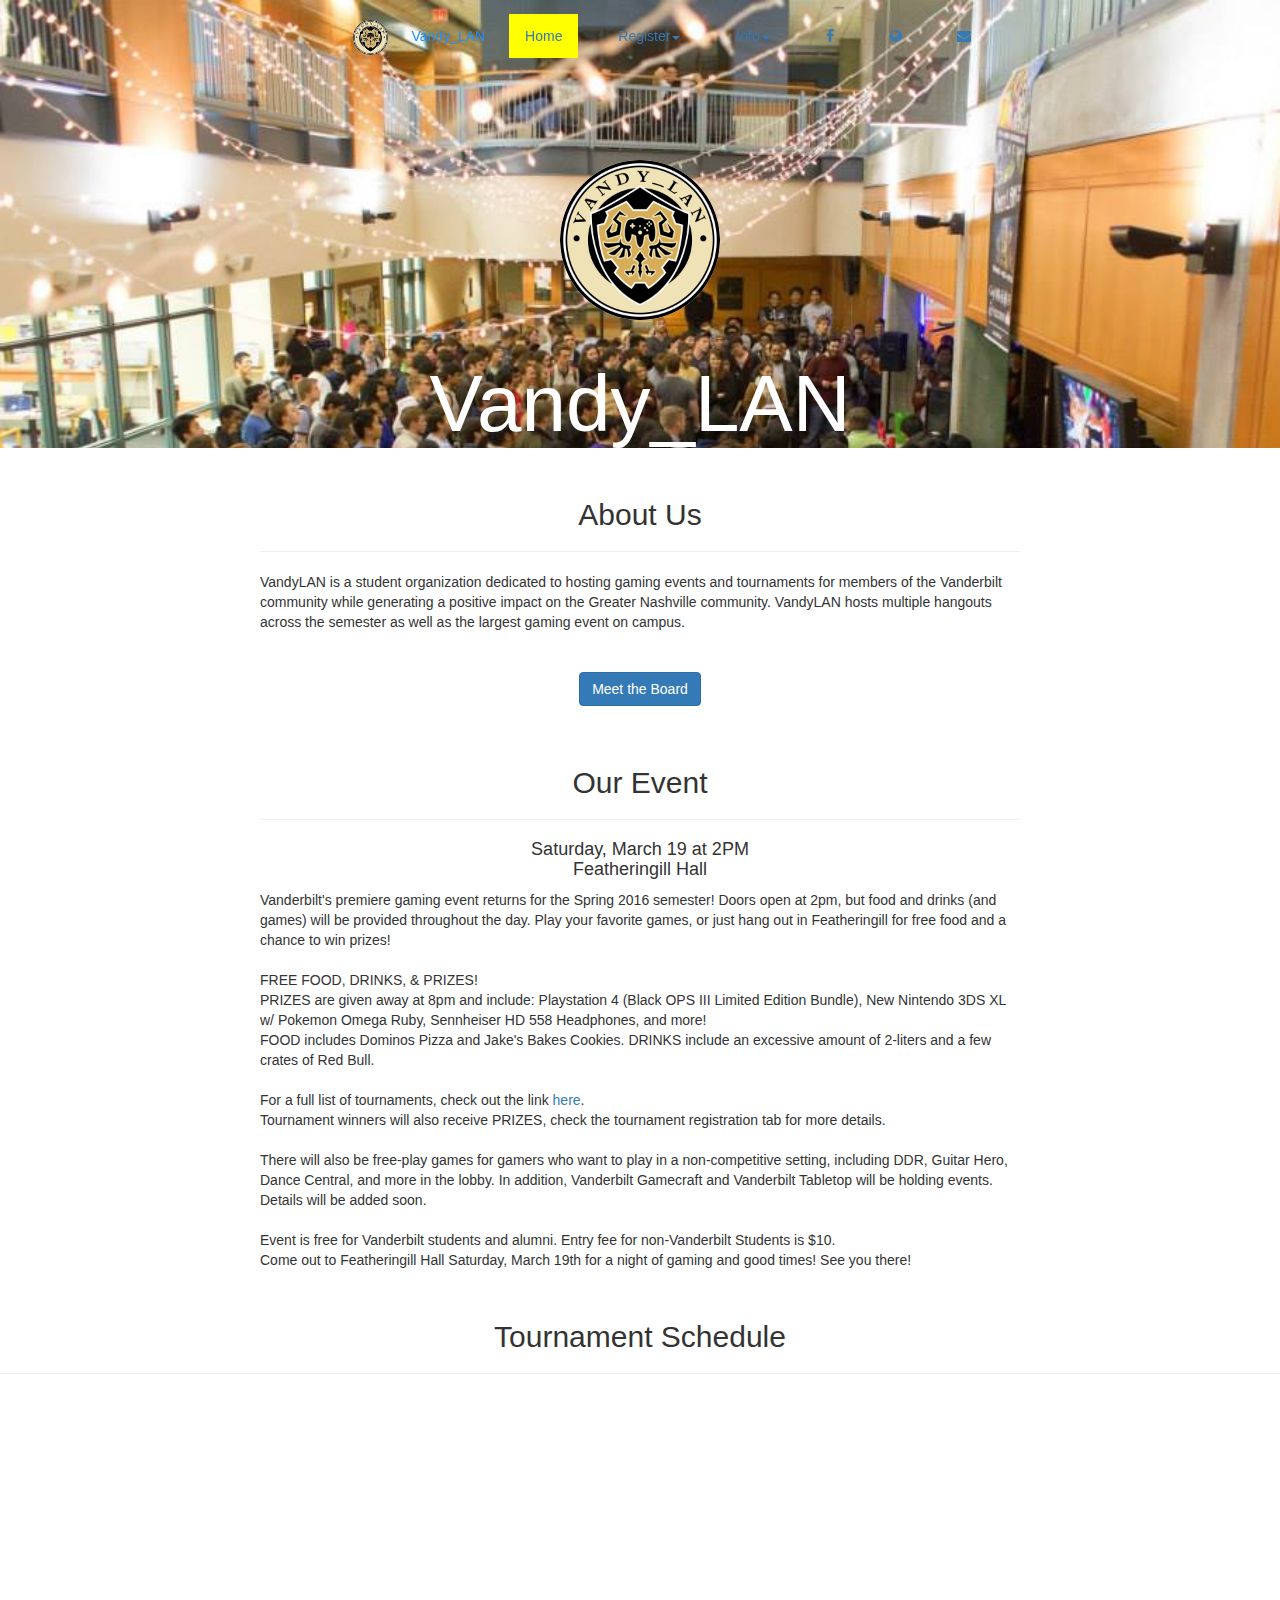
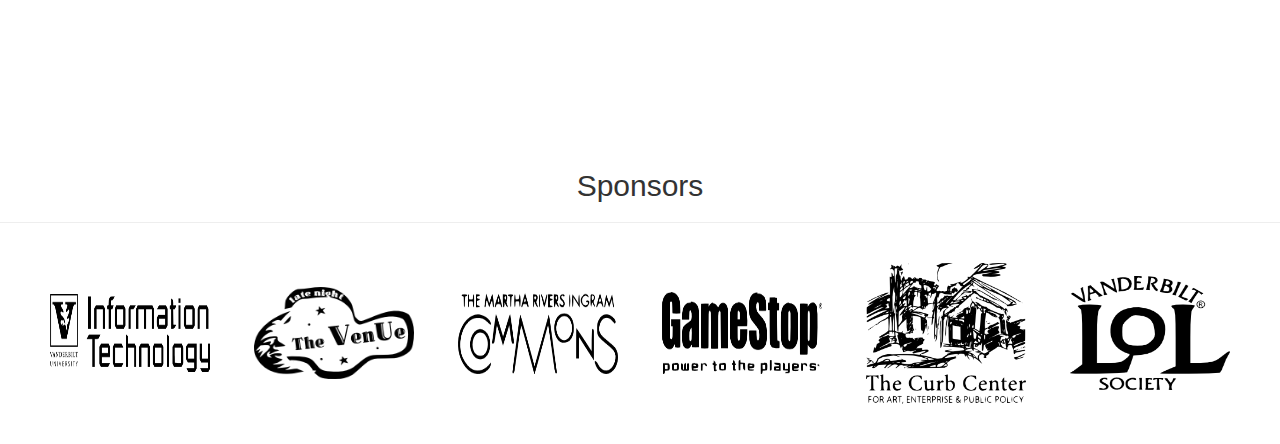
<file: index.htm>
<!--<?php
    session_start();
?>-->

<!DOCTYPE html>
<html lang="en">
<head>

    <title>Vandy_LAN Presents</title>

    <meta charset="utf-8" />
    <meta name="viewport" content="width=device-width, initial-scale=1" />
    <link href="/normalize.css" rel="stylesheet" />
    <script src="jquery-1.11.3.js"></script>

    <!-- Bootstrap -->
    <link href="http://maxcdn.bootstrapcdn.com/bootstrap/3.3.5/css/bootstrap.min.css" rel="stylesheet"/>
    <script src="http://maxcdn.bootstrapcdn.com/bootstrap/3.3.5/js/bootstrap.min.js"></script>
    <link rel="stylesheet" href="https://maxcdn.bootstrapcdn.com/font-awesome/4.5.0/css/font-awesome.min.css">

    <!-- Smooth Scroll -->
    <script src="smooth-scroll.js"></script>

    <!-- Custom CSS -->
        <link href="navbar.css" rel="stylesheet" />
        <link href="index.css" rel="stylesheet" />

    <!-- Custom JS -->
    <!--<script src="check_login.js"></script>-->

    
</head>



<body>
    <header>
        <nav class="navbar-fixed-top">
            <ul>
                <li style="color: #1E90FF"><img src="Logo.jpg" style="border-radius: 50%; height: 75px; width: 75px">&nbsp;Vandy_LAN</li>
            <li><a class="active" href="index.htm">Home</a></li>
            <li class="dropdown">
                <a class="dropdown-toggle" data-toggle="dropdown" href="#">Register<b class="caret"></b></a>
                <ul class="dropdown-menu">
                    <li><a href="Register.htm">Pick a Tournament</a></li>
                    <li><a href="https://docs.google.com/forms/d/1G6QaijU56woFdjEDRJbs1lCf6QuzrqRJQAQTZSYjn1I/viewform" target="_blank">Volunteer</a></li>
                    <li><a href="https://docs.google.com/forms/d/1e4DIYPghofnaa1pNcdJa45hW0RWJDUEUcKtednPor9o/viewform" target="_blank">Lend Consoles</a></li>
                </ul>
            </li>
            <li class="dropdown">
                <a class="dropdown-toggle" data-toggle="dropdown" href="#">Info<b class="caret"></b></a>
                <ul class="dropdown-menu">
                    <li><a href="logistics.htm">Logistics</a></li>
                    <li><a href="FAQ.htm">FAQ's</a></li>
                    <li><a href="about.htm">About Us</a></li>
                </ul>            
            </li>
                <li><a href="https://www.facebook.com/events/219047631783128/" target="_blank"><i class="fa fa-facebook"></i></a></li>
                <li><a href="http://vanderbilt.edu" target="_blank"><i class="fa fa-globe"></i></a></li>
                <li><a href="mailto:vandylanboard@gmail.com? Subject=Question%20for%20Vandy_LAN"><i class="fa fa-envelope"></i></a></li>
            </ul>
        </nav>
        <br /><br /><br /><br /><br />

        <!-- Logo -->
        <img style="
            margin: 40px 0px 0px 0px; 
            border-radius: 100%; 
            width: 200px; 
            height: 200px"
            src="Logo.jpg" />


        <h1>Vandy_LAN</h1>

    </header>

    <!-- About Us -->
    <article>
        <a id="aboutUs"></a>
        <h2 class="text-center">About Us</h2><hr />
        <p>VandyLAN is a student organization dedicated to hosting gaming events and tournaments for members of the Vanderbilt community while generating a positive impact on the Greater Nashville community.  VandyLAN hosts multiple hangouts across the semester as well as the largest gaming event on campus.</p>
        <div class="text-center" style="margin-top: 40px"><button type="button" class="btn btn-primary" style="margin: 0 auto" onclick="parent.location='about.htm'">Meet the Board</button></div>
    </article>

    <!-- Our Event -->
    <article>
        <h2 class="text-center">Our Event</h2><hr />
        <h4 class="text-center">Saturday, March 19 at 2PM <br />Featheringill Hall</h4>
        <p>Vanderbilt's premiere gaming event returns for the Spring 2016 semester! Doors open at 2pm, but food and drinks (and games) will be provided throughout the day. Play your favorite games, or just hang out in Featheringill for free food and a chance to win prizes!<br /><br />FREE FOOD, DRINKS, & PRIZES!<br />PRIZES are given away at 8pm and include: Playstation 4 (Black OPS III Limited Edition Bundle), New Nintendo 3DS XL w/ Pokemon Omega Ruby, Sennheiser HD 558 Headphones, and more!<br />FOOD includes Dominos Pizza and Jake's Bakes Cookies. DRINKS include an excessive amount of 2-liters and a few crates of Red Bull.<br /><br /> For a full list of tournaments, check out the link <a href="Register.htm">here</a>.<br />Tournament winners will also receive PRIZES, check the tournament registration tab for more details.<br /><br />There will also be free-play games for gamers who want to play in a non-competitive setting, including DDR, Guitar Hero, Dance Central, and more in the lobby. In addition, Vanderbilt Gamecraft and Vanderbilt Tabletop will be holding events. Details will be added soon. <br /><br />Event is free for Vanderbilt students and alumni. Entry fee for non-Vanderbilt Students is $10. <br />Come out to Featheringill Hall Saturday, March 19th for a night of gaming and good times! See you there!</p>
    </article>


    <!-- Timeline of Tournaments -->
    <h2 class="text-center">Tournament Schedule</h2><hr />
    <div class="text-center">
        <iframe src='http://cdn.knightlab.com/libs/timeline3/latest/embed/index.html?source=1Skkx6UI2Wi8mMSnpOjaaFsVAOHghyKGq_DmtI7Mgz2g&font=Default&maptype=toner&lang=en&initial_zoom=2&height=350' width='80%' frameborder='0' height='350'></iframe>
    </div>


    <!-- Sponsors -->
    <a id="sponsors"></a>
    <footer class="sponsors" style="text-align: center">
        <h2 class="sponsors-text">Sponsors</h2><hr />

        <a href="http://it.vanderbilt.edu/"
            target="_blank"
            title="Mouseover Description">
            <img style="width: 200px; height: 118px;"
                src="it.png"
                alt="VUIT" /></a>

        <a href="http://studentorgs.vanderbilt.edu/vpb/"
            target="_blank"
            title="Mouseover Description">
            <img style="width: 200px; height: 132px;"
                src="venue.png"
                alt="Venue" /></a>

        <a href="http://commons.vanderbilt.edu/"
            target="_blank"
            title="Mouseover Description">
            <img style="width: 200px; height: 121px;"
                src="commons.png"
                alt="Vanderbilt Commons" /></a>

        <a href="http://www.gamestop.com/"
            target="_blank"
            title="Mouseover Description">
            <img style="width: 200px; height: 122px;"
                src="gamestop.png"
                alt="Gamestop" /></a>

        <a href="http://www.vanderbilt.edu/curbcenter/"
            target="_blank"
            title="Mouseover Description">
            <img style="width: 200px; height: 181px;"
                src="curb.png"
                alt="Curb Center" /></a>

        <a href="http://na.leagueoflegends.com/"
            target="_blank"
            title="Mouseover Description">
            <img style="width: 200px; height: 154px;"
                src="lol.png"
                alt="League of Legends" /></a><br />

        <!-- Footer -->
        <div class="footer">
            &copy; 2015<script>new Date().getFullYear()>2010&&document.write("-"+new Date().getFullYear());</script>, Vandy_LAN.
        </div>
    </footer>

    <!-- Initialize Smooth Scroll -->
    <script>
        smoothScroll.init();
    </script>

</body>
</html>
</file>
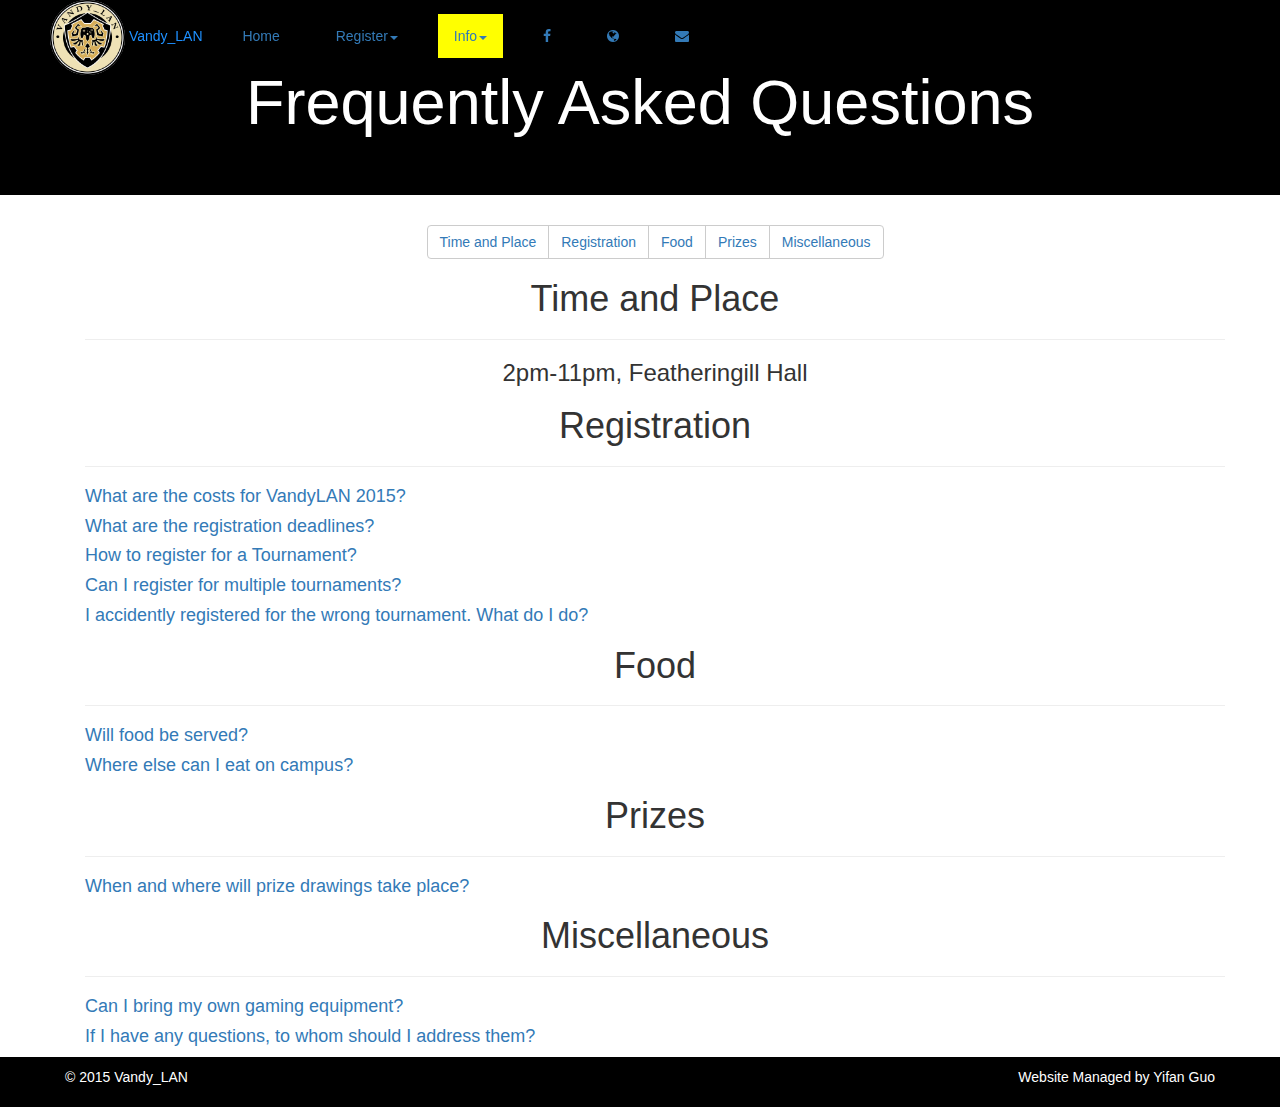
<file: FAQ.htm>
<!Doctype html>
<html lang="en">
    <head>
        <title>FAQ's</title>
        <meta charset="utf-8" />
        <meta name="viewport" content="width=device-width, initial-scale=1" />
        <link href="/normalize.css" rel="stylesheet" />
        <script type="text/javascript" src="jquery-1.11.3.js"></script>

        <!-- Bootstrap -->
        <link href="http://maxcdn.bootstrapcdn.com/bootstrap/3.3.5/css/bootstrap.min.css" rel="stylesheet"/>
        <script src="http://maxcdn.bootstrapcdn.com/bootstrap/3.3.5/js/bootstrap.min.js"></script>
        <link rel="stylesheet" href="https://maxcdn.bootstrapcdn.com/font-awesome/4.5.0/css/font-awesome.min.css">

        <!-- Smooth Scroll -->
        <script src="smooth-scroll.js"></script>

        <!-- Custom CSS -->
        <link href="navbar.css" rel="stylesheet" />
        <link href="faq.css" rel="stylesheet" />

    </head>
    <body>

      <nav class="navbar-fixed-top">
            <ul>
                <li style="color: #1E90FF"><img src="Logo.jpg" style="border-radius: 50%; height: 75px; width: 75px">&nbsp;Vandy_LAN</li>
            <li><a href="index.htm">Home</a></li>
            <li class="dropdown">
                <a class="dropdown-toggle" data-toggle="dropdown" href="#">Register<b class="caret"></b></a>
                <ul class="dropdown-menu">
                    <li><a href="Register.htm">Pick a Tournament</a></li>
                    <li><a href="https://docs.google.com/forms/d/1G6QaijU56woFdjEDRJbs1lCf6QuzrqRJQAQTZSYjn1I/viewform" target="_blank">Volunteer</a></li>
                    <li><a href="https://docs.google.com/forms/d/1e4DIYPghofnaa1pNcdJa45hW0RWJDUEUcKtednPor9o/viewform" target="_blank">Lend Consoles</a></li>
                </ul>
            </li>
            <li class="dropdown">
                <a class="dropdown-toggle active" data-toggle="dropdown" href="#">Info<b class="caret"></b></a>
                <ul class="dropdown-menu">
                    <li><a href="logistics.htm">Logistics</a></li>
                    <li><a href="FAQ.htm">FAQ's</a></li>
                    <li><a href="about.htm">About Us</a></li>
                </ul>            
            </li>
                <li><a href="https://www.facebook.com/events/219047631783128/" target="_blank"><i class="fa fa-facebook"></i></a></li>
                <li><a href="http://vanderbilt.edu" target="_blank"><i class="fa fa-globe"></i></a></li>
                <li><a href="mailto:vandylanboard@gmail.com? Subject=Question%20for%20Vandy_LAN"><i class="fa fa-envelope"></i></a></li>
            </ul>
        </nav>

        <div class="jumbotron">
            <div class="container text-center">
                <h1 class="banner-inverted"><font color="white">Frequently Asked Questions</font></h1>
            </div>
        </div>

        <div class="container marketing" id ="faq-container">
            <div class="container">
                <center>
                    <div class="btn-group">
                        <button class="btn btn-default"><a data-scroll href="#time&place">Time and Place</a></button>
                        <button class="btn btn-default"><a data-scroll href="#registration">Registration</a></button>
				        <button class="btn btn-default"><a data-scroll href="#food">Food</a></button>
				        <button class="btn btn-default"><a data-scroll href="#prizes">Prizes</a></button>
				        <button class="btn btn-default"><a data-scroll href="#misc">Miscellaneous</a></button>
                    </div>
                </center>
                <a id="time&place"></a>
                <h1 class="text-center">Time and Place</h1>
                <hr />
                <div id="a0">
                    <h3 class="text-center">2pm-11pm, Featheringill Hall</h3>
                </div>
                <a id="registration"></a>
                <h1 class="text-center">Registration</h1>
                <hr />
                <div id="a1">
                    <a href="#" data-toggle="collapse" data-parent="#a1" data-target="#q1">
                        <h4>What are the costs for VandyLAN 2015?</h4>
                    </a>
                    <div id="q1" class="collapse">
                        <p>
                            Admission is free for Vanderbilt students, while there is a $10 entrance fee for non-Vanderbilt participants, which is paid up front at the entrance of FGH. Each participant is responsible for transportation to and from Vandy_LAN. 
                        </p>
                    </div>
                    <a href="#" data-toggle="collapse" data-parent="#a1" data-target="#q2">
                        <h4>What are the registration deadlines?</h4>
                    </a>
                    <div id="q2" class="collapse">
                        Registration runs until 6pm on the night of Vandy_LAN. People that register after the deadline are subject to a rolling basis until all spots are full / tournament brackets are balanced. People that register after that point should not expect to be placed into a tournament.
                    </div>
                    <a href="#" data-toggle="collapse" data-target="#q3">
                        <h4>How to register for a Tournament?</h4>
                    </a>
                    <div id="q3" class="collapse">
                        <pre>
                            You can register by following these steps:

                                1.	Select <u>Register</u> from the home page (or click <a href="Register.htm" target="_blank">here</a>)
                                2.	Navigate to the appropriate tournament
                                3.	Fill out the registration form
                        </pre>
                    </div>
                    <a href="#" data-toggle="collapse" data-target="#q4">
                        <h4>Can I register for multiple tournaments?</h4>
                    </a>
                    <div id="q4" class="collapse">
                        Players can participate in only one tournament at any point in time. You can only register for another tournament that does not have a time conflict with the one you are currently in.<br />
                        <span class="text-danger">Note: </span>Players will be eliminated if they do not show up to their tournaments promptly.
                    </div>
                    <a href="#" data-toggle="collapse" data-target="#q5">
                        <h4>I accidently registered for the wrong tournament. What do I do?</h4>
                    </a>
                    <div id="q5" class="collapse">
                        Go ahead and register for the tournament you wanted to participate in, and <a href="mailto:vandylanboard@gmail.com? Subject=Registered%20for%20Wrong%20Tournament" title="Mail Link" target="_top">email</a> vandylanboard@gmail.com to take you off of the tournament you accidently registered for.
                    </div>
                </div>
                <a id="food"></a>
                <h1 class="text-center">Food</h1>
                <hr />
                <div id="a2">
                    <a href="#" data-toggle="collapse" data-target="#q6">
                        <h4>Will food be served?</h4>
                    </a>
                    <div id="q6" class="collapse">
                        Yes. Domino's Pizza, Jake's Bakes cookies, and soda will be provided in the FGH Atrium (see Schedule).
                    </div>
                    <a href="#" data-toggle="collapse" data-target="#q7">
                        <h4>Where else can I eat on campus?</h4>
                    </a>
                    <div id="q7" class="collapse">
                        Most campus dining facilities will be closed. However, there are 3 places on campus that are still open:<br />
                        <b>1. Pi and Leaf</b>
                        <p>
Pi is a brick oven pizza concept in the Rand Lounge. Pi serves two daily specialty pizzas along with cheese and pepperoni. Leaf is a made-to-order concept featuring fresh, daily produce.<br />
<b>Friday	11:00am - 9:00pm</b><br />
Location: Rand Dining Center (1st Floor)	
                            </p>
                        <b>2. The Pub at Overcup Oak</b>
                        <p>
Casual dining restaurant serving a-la-carte lunch (burgers, paninis, salads, sandwiches, chicken fingers) and themed dinners (Mexican, BBQ, Italian, etc). The Pub is a perfect place to watch a game on its state-of-the-art TV/sound system.<br />

<b>Friday	11:00am - 8:00pm</b><br />
Location: Sarrat Student Center 2nd Floor
                        </p>


                        <b>3. Med Center Food Court</b>
                        <p>
There are several restaurants in Vanderbilt&#39s Medical Center, about a 2 min walk from FGH. For more detailed information, refer to the following <a href="http://www.vanderbilthealth.com/main/12230" target="_blank">link</a>.
                        </p>
                    </div>
                </div>
                <a id="prizes"></a>
                <h1 class="text-center">Prizes</h1>
                <hr />
                <div id="a3">
                    <a href="#" data-toggle="collapse" data-target="#q8">
                        <h4>When and where will prize drawings take place?</h4>
                    </a>
                    <div id="q8" class="collapse">
                        Prize drawings will take place at 8PM right in front of the Jacobs Auditorium. Please submit your tickets 15 minutes prior to the drawing, and keep a copy so you can keep track of the ticket number when the winning number is called. 
                    </div>
                </div>
                <a id="misc"></a>
                <h1 class="text-center">Miscellaneous</h1>
                <hr />
                <div id="a4">
                    <a href="#" data-toggle="collapse" data-target="#q9">
                        <h4>Can I bring my own gaming equipment?</h4>
                    </a>
                    <div id="q9" class="collapse">
                        <p>
Refer to the rules for the specific tournament in which you are registered. For smash/melee, you are allowed to bring your own unmodded controller. For Xbox/PS4 games, you can bring your own controller, although you are responsible for hooking it up to the appropriate console. For PC games, you are required to furnish your own gaming equipment (laptop, mouse, mousepad, charger, etc).<br />
<span class="bg-info">Note:</span> VandyLAN does provide a limited number of power strips.<br />
<span class="text-danger">Disclaimer:</span> VandyLAN assumes no liability for the damage, loss, or theft of your gaming equipment, unless you signed the lending forms to lend your equipment to Vandy_LAN.
                        </p>
                    </div>
                    <a href="#" data-toggle="collapse" data-target="#q10">
                        <h4>If I have any questions, to whom should I address them?</h4>
                    </a>
                    <div id="q10" class="collapse">
                        Please direct all VandyLAN related questions to our exec board at <a href="mailto:vandylanboard@gmail.com? Subject=Question%20for%20Vandy_LAN" target="_blank">vandylanboard@gmail.com</a>.
                    </div>
                </div>
            </div>
        </div>

        <footer style="background: black">
            <div class="container" style="color: white; padding: 10px">
                <p class="pull-right">Website Managed by Yifan Guo</p>
                <p class="pull-left">&copy; 2015 Vandy_LAN</p>
            </div>
        </footer>

         <!-- Initialize Smooth Scroll -->
        <script>
            smoothScroll.init();
        </script>
        
    </body>
</html>
</file>
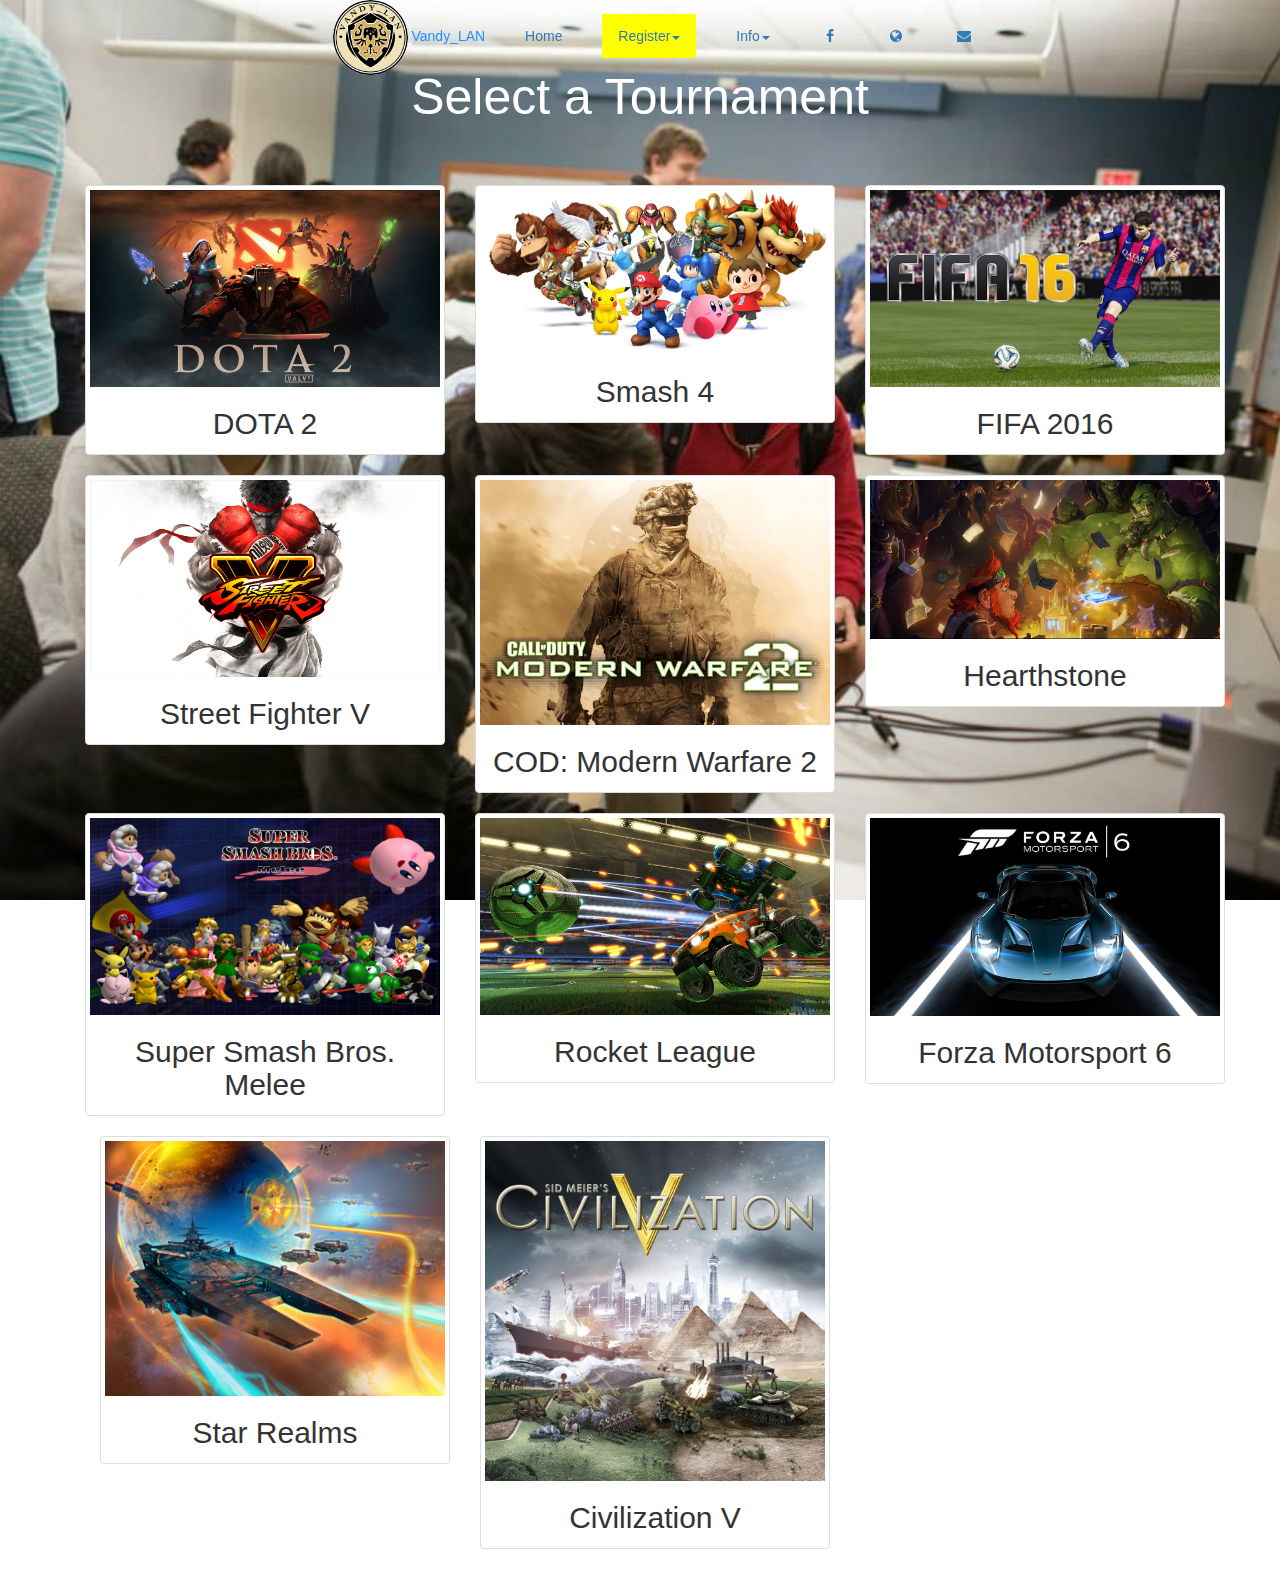
<file: Register.htm>
<!doctype html>
<html lang="en">
<head>
    
    <title>Select a Tournament</title>
    <meta charset="utf-8" />
    <meta name="viewport" content="width=device-width, initial scale=1" />
        <link href="normalize.css" rel="stylesheet" />
        <script src="https://ajax.googleapis.com/ajax/libs/jquery/2.2.0/jquery.min.js"></script>

        <!-- BootStrap -->
        <link href="http://maxcdn.bootstrapcdn.com/bootstrap/3.3.5/css/bootstrap.min.css" rel="stylesheet"/>
        <script src="http://maxcdn.bootstrapcdn.com/bootstrap/3.3.5/js/bootstrap.min.js"></script>
        <link rel="stylesheet" href="https://maxcdn.bootstrapcdn.com/font-awesome/4.5.0/css/font-awesome.min.css">

        <!-- Smoothscroll -->
        <script src="smooth-scroll.js"></script>

        <!-- Custom CSS -->
        <link href="navbar.css" rel="stylesheet" />
        <link href="register.css" rel="stylesheet" />
</head>



<body>
        <nav class="navbar-fixed-top">
            <ul>
                <li style="color: #1E90FF"><img src="Logo.jpg" style="border-radius: 50%; height: 75px; width: 75px">&nbsp;Vandy_LAN</li>
            <li><a href="index.htm">Home</a></li>
            <li class="dropdown">
                <a class="dropdown-toggle active" data-toggle="dropdown" href="#">Register<b class="caret"></b></a>
                <ul class="dropdown-menu">
                    <li><a href="Register.htm">Pick a Tournament</a></li>
                    <li><a href="https://docs.google.com/forms/d/1G6QaijU56woFdjEDRJbs1lCf6QuzrqRJQAQTZSYjn1I/viewform" target="_blank">Volunteer</a></li>
                    <li><a href="https://docs.google.com/forms/d/1e4DIYPghofnaa1pNcdJa45hW0RWJDUEUcKtednPor9o/viewform" target="_blank">Lend Consoles</a></li>
                </ul>
            </li>
            <li class="dropdown">
                <a class="dropdown-toggle" data-toggle="dropdown" href="#">Info<b class="caret"></b></a>
                <ul class="dropdown-menu">
                    <li><a href="logistics.htm">Logistics</a></li>
                    <li><a href="FAQ.htm">FAQ's</a></li>
                    <li><a href="about.htm">About Us</a></li>
                </ul>            
            </li>
                <li><a href="https://www.facebook.com/events/219047631783128/" target="_blank"><i class="fa fa-facebook"></i></a></li>
                <li><a href="http://vanderbilt.edu" target="_blank"><i class="fa fa-globe"></i></a></li>
                <li><a href="mailto:vandylanboard@gmail.com? Subject=Question%20for%20Vandy_LAN"><i class="fa fa-envelope"></i></a></li>
            </ul>
        </nav>
           
        

    <h1>Select a Tournament</h1>

<div class="container">
    <div class="container">
        <div class="row">
        <div class="col-sm-4">
					<div class="thumbnail">
						<img src="dota2.jpg" data-toggle="modal" data-target="#dota2">
						<div id="dota2" class="modal fade" role="dialog">
							<div class="modal-dialog modal-lg">
								<div class="modal-content">
                                    <div class="modal-body">
                                        <img src="dota2.jpg" style="width: 100%; margin-bottom: 30px">
									    <p><b>Description:</b> Saturday, March 19 at 2:30PM <br />Featheringill Hall 110<br /> 1st Place: $25 Amazon Gift Card<br />2nd Place: $10 Amazon Gift Card <br /><br />The secret is out! Vandy_LAN will be hosting its very first Dota 2 tournament on March 19th! Watch or play with Vanderbilt's finest players as they compete to find out who is the best at pressing W, W, W, and then R on invoker.<br />1st Place: $35 Amazon Gift Card<br /><br /><b>Rules: </b>The tournament will be 1 vs. 1 solo mid, best of three matches. Two kills or a tower will be necessary for a kill. The tournament is single elimination.</p>
                                        <h4><b>Register: </b> <a href="RegistrationForm.htm?q=vandylan_dota_2"> Register Here</a></h4>
                                        Send questions to: vandylanboard@gmail.com																	
                                    </div>
								</div>
							</div>
						</div>
                        <figcaption class="text-center"><h2>DOTA 2</h2></figcaption>
					</div>
                </div>

            <div class="col-sm-4">
					<div class="thumbnail">
						<img src="Smash4.png" data-toggle="modal" data-target="#smash4">
						<div id="smash4" class="modal fade" role="dialog">
							<div class="modal-dialog modal-lg">
								<div class="modal-content">
                                    <div class="modal-body">
                                        <img src="Smash4.png" style="width: 100%; margin-bottom: 30px">
									    <p><b>Description: </b>  Saturday, March 19 at 3PM <br />Featheringill Hall 136<br />1st Place: $50 Amazon Gift Card<br />2nd Place: $25 Amazon Gift Card <br /><br /><b>Rules: </b> Check out the tournament rules <a href="https://www.facebook.com/events/215012612183769/" target="_blank">here</a>.</p>
                                        <h4><b>Register: </b> <a href="RegistrationForm.htm?q=vandylan2016smash4"> Register Here</a></h4>
                                        Send questions to: vandylanboard@gmail.com																	
                                    </div>
								</div>
							</div>
						</div>
                        <figcaption class="text-center"><h2>Smash 4 </h2></figcaption>
					</div>
                </div>

            <div class="col-sm-4">
					<div class="thumbnail">
						<img src="FIFA16.jpg" data-toggle="modal" data-target="#fifa16">
						<div id="fifa16" class="modal fade" role="dialog">
							<div class="modal-dialog modal-lg">
								<div class="modal-content">
                                    <div class="modal-body">
                                        <img src="FIFA16.jpg" style="width: 100%; margin-bottom: 30px">
									    <p><b>Description:</b> Saturday, March 19 at 3:30PM <br />Featheringill Hall 132<br /> 1st Place: $50 Amazon Gift Card<br />2nd Place: $25 Amazon Gift Card<br /><br /><b>Rules: </b>The tournament will be single-elimination, 1v1, played on FIFA 16, on either Xbox 360 or Xbox One. Matches will be standard 6 minute halves played on legendary difficultly. Players can choose any club or international team, and can switch teams at any point in the tournament. In the event of a tie, the game will go straight to penalties except for the semifinals and finals, which will go to classic. You have 10 minutes to show up for your match, or you will forfeit. Make sure you keep an eye on the bracket.</p>
                                        <h4><b>Register: </b> <a href="RegistrationForm.htm?q=vandylan_fifa_2016"> Register Here</a></h4>
                                        Send questions to: vandylanboard@gmail.com																	
                                    </div>
								</div>
							</div>
						</div>
                        <figcaption class="text-center"><h2>FIFA 2016</h2></figcaption>
					</div>
                </div>

            </div>

        <div class="row">

                 <div class="col-sm-4">
					<div class="thumbnail">
						<img src="street_fighter_v.jpg" data-toggle="modal" data-target="#street_fighter_v">
						<div id="street_fighter_v" class="modal fade" role="dialog">
							<div class="modal-dialog modal-lg">
								<div class="modal-content">
                                    <div class="modal-body">
                                        <img src="street_fighter_v.jpg" style="width: 100%; margin-bottom: 30px">
									    <p><b>Description:</b>  Saturday, March 19 at 4PM <br />Featheringill Hall 110<br />Vandy_LAN adds Street Fighter V to its tournament lineup!<br />All DLC characters released before the tournament date will be available for play.<br />1st Place: $25 Amazon Gift Card<br />2nd Place: $10 Amazon Gift Card<br /><br /><b>Rules: </b>Details and Rules subject to change:<br />PS4 version of the game will be used. You can bring your own fightstick/controller or use a provided DualShock 4 controller. Tournament will be a bracket with double elimination. Each match will be best of 3.</p>
                                        <h4><b>Register: </b> <a href="RegistrationForm.htm?q=vandylan_street_fighter_v"> Register Here</a></h4>
                                        Send questions to: vandylanboard@gmail.com																	
                                    </div>
								</div>
							</div>
						</div>
                        <figcaption class="text-center"><h2>Street Fighter V</h2></figcaption>
					</div>
                </div>

            <div class="col-sm-4">
					<div class="thumbnail">
						<img src="cod_mw2.jpg" data-toggle="modal" data-target="#cod_mw2">
						<div id="cod_mw2" class="modal fade" role="dialog">
							<div class="modal-dialog modal-lg">
								<div class="modal-content">
                                    <div class="modal-body">
                                        <img src="cod_mw2.jpg" style="width: 100%; margin-bottom: 30px">
									    <p><b>Description:</b> Saturday, March 19 at 5PM <br />Featheringill Hall 132 <br />Bask in nostalgia and join us for the first Call of Duty tournament in Vandy_LAN&#39s history!<br />1st Place: $25 Amazon Gift Card<br />2nd Place: $10 Amazon Gift Card<br /><br /><b>Rules: </b>The tournament will be a series of 1v1 matches, with the winner being the first to 25 kills or whoever has the highest score after 10 minutes have elapsed. All weapons/perks will be available, and each player can have up to 2 custom classes which must stay consistent throughout the tournament.<br />If there are enough entrants, matches will instead be 4 player free-for-alls, with the top 2 players progressing.</p>
                                        <h4><b>Register: </b> <a href="RegistrationForm.htm?q=vandylan_cod_mw2"> Register Here</a></h4>
                                        Send questions to: vandylanboard@gmail.com																	
                                    </div>
								</div>
							</div>
						</div>
                        <figcaption class="text-center"><h2>COD: Modern Warfare 2</h2></figcaption>
					</div>
                </div>

            <div class="col-sm-4">
					<div class="thumbnail">
						<img src="Hearthstone.png" data-toggle="modal" data-target="#hearthstone">
						<div id="hearthstone" class="modal fade" role="dialog">
							<div class="modal-dialog modal-lg">
								<div class="modal-content">
                                    <div class="modal-body">
                                        <img src="Hearthstone.png" style="width: 100%; margin-bottom: 30px">
									    <p><b>Description:</b> Saturday, March 19 at 6PM <br />Featheringill Hall 110 <br />The tournament is part of an official Blizzard sponsored Fireside Gathering. <br />1st Place: $50 Amazon Gift Card<br />2nd Place: $25 Amazon Gift Card<br /><br /><b>Rules: </b>Like Conquest but Best-of-3<br />Single Elimination Bracket<br />Conquest:<br />Each round, both players must agree on three heroes that they will use for that match. Each player then gets to ban one of those three heroes. All matches will be best-of-3. The first player to win 2 games within the match is considered the winner of the match and advances. A player must win one game with each of his or her two decks to win the match. When a player wins a game, the deck used by the winning player cannot be used for the remainder of the match. The losing player can keep the same deck used or switch to a different one of their choice. Players will know what classes their opponent has available, but they won&#39t know which class is picked for that game until both players have picked.</p>
                                        <h4><b>Register: </b> <a href="RegistrationForm.htm?q=vandylan_hearthstone"> Register Here</a></h4>
                                        Send questions to: vandylanboard@gmail.com																	
                                    </div>
								</div>
							</div>
						</div>
                        <figcaption class="text-center"><h2>Hearthstone</h2></figcaption>
					</div>
                </div>

           
            </div>

        <div class="row">
            <div class="col-sm-4">
					<div class="thumbnail">
						<img src="melee.png" data-toggle="modal" data-target="#melee">
						<div id="melee" class="modal fade" role="dialog">
							<div class="modal-dialog modal-lg">
								<div class="modal-content">
                                    <div class="modal-body">
                                        <img src="melee.png" style="width: 100%; margin-bottom: 30px">
									    <p><b>Description:</b> Saturday, March 19 at 7PM <br />Featheringill Hall 136 <br />Gear up for another gaming event you cannot afford to miss!<br /> 1st Place: $100 Amazon Gift Card<br />2nd Place: $50 Amazon Gift Card <br /><br />Check out the tournament rules <a href="https://www.facebook.com/events/938499472865627/" target="_blank">here</a>. <br /> NOTE: There is a seeding event going on before the tournament!!! Link to that event is <a href="https://www.facebook.com/events/1668207620103204/" target="_blank">here</a>.<br /><br /> <b>Rules: </b>PLEASE READ the information on the FaceBook page carefully! There is alot of information regarding the main event that will not likely be discussed in detail later on.<br />Registration closes online March 18th at 11:59 pm. Registration in person available at Seeding Event (3/18) and at Vandy_LAN (3/19) before 6:30pm.</p>
                                        <h4><b>Register: </b> <a href="RegistrationForm.htm?q=vandylan_melee"> Register Here</a></h4>
                                        Send questions to: vandylanboard@gmail.com																	
                                    </div>
								</div>
							</div>
						</div>
                        <figcaption class="text-center"><h2>Super Smash Bros. Melee</h2></figcaption>
					</div>
                </div>

            <div class="col-sm-4">
					<div class="thumbnail">
						<img src="rocket_league.jpg" data-toggle="modal" data-target="#rocket_league">
						<div id="rocket_league" class="modal fade" role="dialog">
							<div class="modal-dialog modal-lg">
								<div class="modal-content">
                                    <div class="modal-body">
                                        <img src="rocket_league.jpg" style="width: 100%; margin-bottom: 30px">
									    <p><b>Description:</b> Saturday, March 19 at 7:30PM <br />Featheringill Hall 132 <br /> 1st Place: $25 Amazon Gift Card (per person) <br />2nd Place: $10 Amazon Gift Card (per person) <br /><br /><b>Rules: </b>The format will be 2v2s, double elimination brackets where the top 2 will each recieve a first place prize and the runners up will both receive a second place prize. The platform is PS4. The matches will be exhibition matches with no mutators.</p>
                                        <h4><b>Register: </b> <a href="RegistrationForm.htm?q=vandylan_rocket_league"> Register Here</a></h4>
                                        Send questions to: vandylanboard@gmail.com																	
                                    </div>
								</div>
							</div>
						</div>
                        <figcaption class="text-center"><h2>Rocket League</h2></figcaption>
					</div>
                </div>

            <div class="col-sm-4">
					<div class="thumbnail">
						<img src="forza.jpg" data-toggle="modal" data-target="#forza">
						<div id="forza" class="modal fade" role="dialog">
							<div class="modal-dialog modal-lg">
								<div class="modal-content">
                                    <div class="modal-body">
                                        <img src="forza.jpg" style="width: 100%; margin-bottom: 30px">
									    <p><b>Description:</b> Saturday, March 19 at 2PM <br />Featheringill Hall Study Room <br /> Are you the fastest driver at the Vanderbilt? Prove it.<br /> Fastest lap time of the night gets a $25 Amazon Gift Card <br /><br /><b>Rules: </b>Car: 2017 Ford GT<br />Track: TBD</p>
                                        <h4><b>Register: </b>No registration needed!</h4>
                                        Send questions to: vandylanboard@gmail.com																	
                                    </div>
								</div>
							</div>
						</div>
                        <figcaption class="text-center"><h2>Forza Motorsport 6</h2></figcaption>
					</div>
                </div>

        </div>

        <div class="row">
        </div>
             <div class="col-sm-4">
					<div class="thumbnail">
						<img src="star_realm.jpg" data-toggle="modal" data-target="#star_realm">
						<div id="star_realm" class="modal fade" role="dialog">
							<div class="modal-dialog modal-lg">
								<div class="modal-content">
                                    <div class="modal-body">
                                        <img src="star_realm.jpg" style="width: 100%; margin-bottom: 30px">
									    <p><b>Description: </b>  Saturday, March 19 at 5PM <br />Featheringill Hall<br /><br /><b>Rules: </b> Check out the tournament rules <a href="https://www.facebook.com/events/189715524736406/" target="_blank">here</a>.</p>
                                        <h4><b>Register: </b> <a href="RegistrationForm.htm?q=vandylan_star_realm"> Register Here</a></h4>
                                        Send questions to: vandylanboard@gmail.com																	
                                    </div>
								</div>
							</div>
						</div>
                        <figcaption class="text-center"><h2>Star Realms</h2></figcaption>
					</div>
                </div>

             <div class="col-sm-4">
					<div class="thumbnail">
						<img src="civilization_v.jpg" data-toggle="modal" data-target="#civilization_v">
						<div id="civilization_v" class="modal fade" role="dialog">
							<div class="modal-dialog modal-lg">
								<div class="modal-content">
                                    <div class="modal-body">
                                        <img src="civilization_v.jpg" style="width: 100%; margin-bottom: 30px">
									    <p><b>Description: </b>  Saturday, March 19 at 2:30PM <br />Featheringill Hall 110<br /><br /><b>Rules: </b> Check out the tournament rules <a href="https://www.facebook.com/events/238679409810416/" target="_blank">here</a>.</p>
                                        <h4><b>Register: </b> <a href="RegistrationForm.htm?q=vandylan_civilization_v"> Register Here</a></h4>
                                        Send questions to: vandylanboard@gmail.com																	
                                    </div>
								</div>
							</div>
						</div>
                        <figcaption class="text-center"><h2>Civilization V</h2></figcaption>
					</div>
                </div>
        </div>
    </div>

   



    <script>
            smoothScroll.init();
       </script>

</body>
</html>
</file>
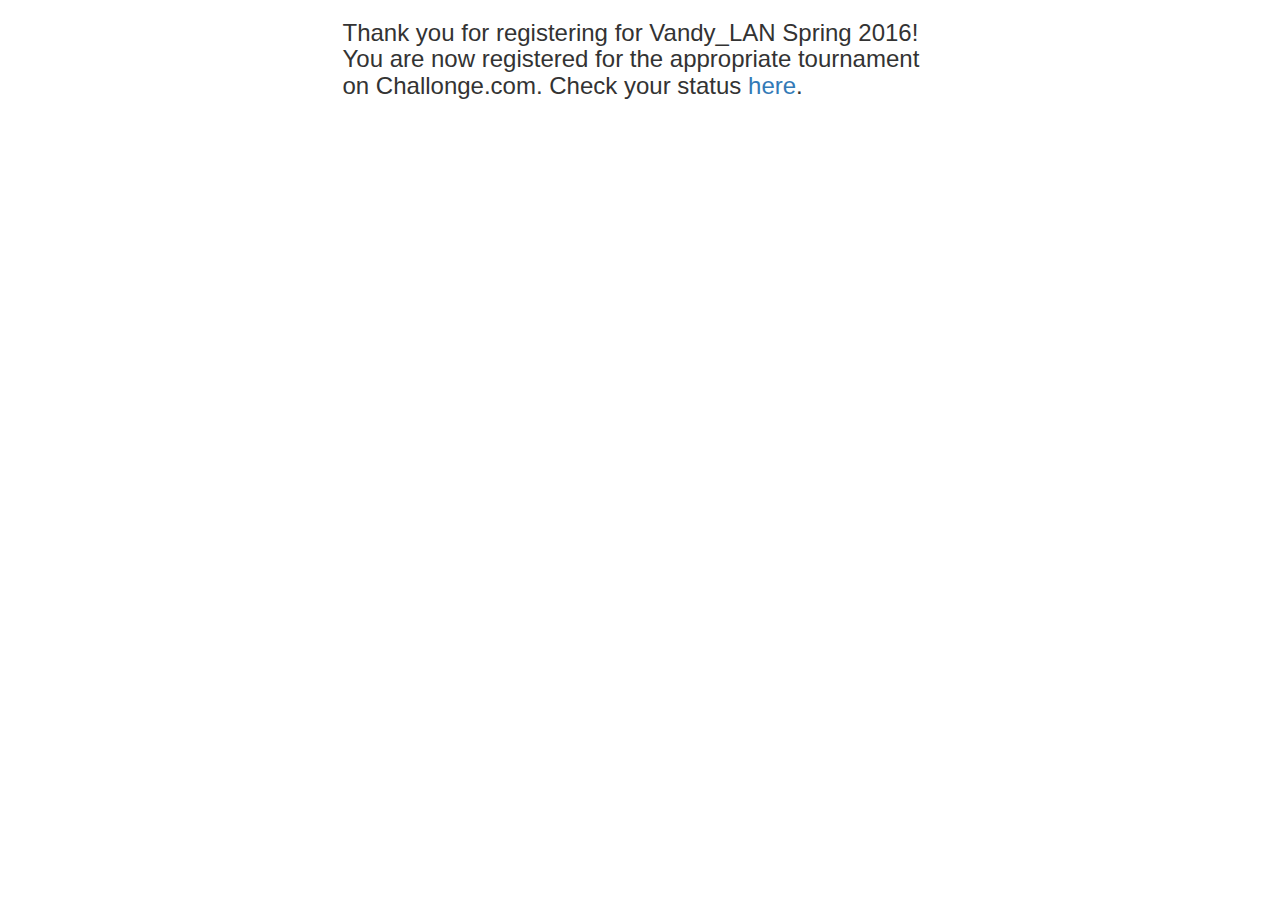
<file: registration_success.htm>
﻿<!DOCTYPE html>
<html lang="en">
    <head>
        <title>Registration Success!</title>
        <meta charset="utf-8" />
        <meta name="viewport" content="width=device-width, initial scale=1" />
        <link href="normalize.css" rel="stylesheet" />
        <script src="jquery-1.11.3.js"></script>

        <!-- BootStrap -->
        <link href="http://maxcdn.bootstrapcdn.com/bootstrap/3.3.5/css/bootstrap.min.css" rel="stylesheet"/>
        <script src="http://maxcdn.bootstrapcdn.com/bootstrap/3.3.5/js/bootstrap.min.js"></script>

        <!-- Smoothscroll -->
        <script src="smooth-scroll.js"></script>

        <!-- Custom CSS -->

    </head>
    <body>
        <div class="container-fluid">
            <div>
                <div class="col-md-offset-3 col-md-6 welcome-box">
                    <h3>
                        Thank you for registering for Vandy_LAN Spring 2016! You are now registered for the appropriate tournament on Challonge.com. Check your status <a href="#" id="tournament">here</a>.
                    </h3>
                </div>
            </div>
        </div>
       <script>
        //pre-selects the item in the Tournament dropdown
        //$(document).load(defaultInitialize);

        function defaultInitialize() {
            var url = window.location.toString();
            var tournament = delineate(url);
            var att = 'http://challonge.com/' + tournament;
            alert(att);
            document.getElementById("tournament").setAttribute('href', att);
        }
        function delineate(str) {
            var n = str.indexOf('=') + 1;
            return (str.substring(n));
        }
        window.onload = defaultInitialize;
        </script>
        <script>
            smoothScroll.init();
        </script>
    </body>
</html>
</file>
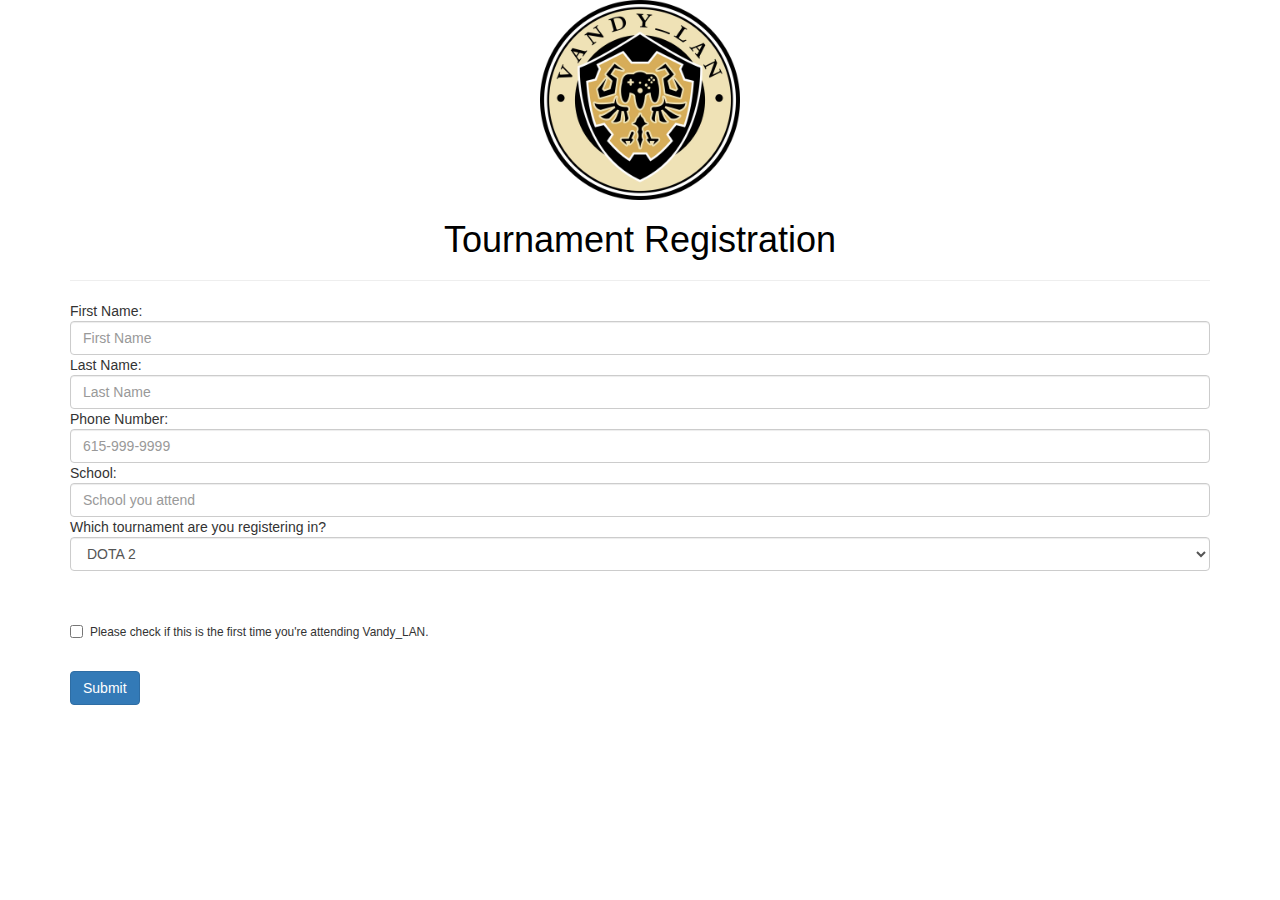
<file: RegistrationForm.htm>
<!doctype html>
<head>
    <title>Registration Form</title>
    <meta charset="utf-8" />
    <meta name="viewport" content="width=device-width, initial scale=1" />
        <link href="normalize.css" rel="stylesheet" />
        <script src="jquery-1.11.3.js"></script>

        <!-- BootStrap -->
        <link href="http://maxcdn.bootstrapcdn.com/bootstrap/3.3.5/css/bootstrap.min.css" rel="stylesheet"/>
        <script src="http://maxcdn.bootstrapcdn.com/bootstrap/3.3.5/js/bootstrap.min.js"></script>

        <!-- Smoothscroll -->
        <script src="smooth-scroll.js"></script>

    <style>
        header {
        text-align: center;
        }
        .contents {
        margin: 0 0 0 50px;
        }
        h1 {
        text-align: center;
        color: black;
        }
        .checkbox {
        padding: 20px;
        }
    </style>
</head>

<body>

    <div class="container">
        <div class="text-center"><img src="Logo.jpg" style="height:200px; width: 200px; border-radious: 100%" /></div>
            <h1 class="text-center">Tournament Registration</h1><hr />

            <span>First Name:</span>
            <input type="text" id="FirstName" class="form-control" placeholder="First Name" required/>
            <span>Last Name:</span>
            <input type="text" id="LastName" class="form-control" placeholder="Last Name" required/>
            <span>Phone Number:</span>  
            <input type="text" id="PhoneNumber" class="form-control" placeholder="615-999-9999" data-mask="_________" required>
            <span>School:</span>
            <input type="text" id="School" class="form-control" placeholder="School you attend" required/>
            <span>Which tournament are you registering in?</span>
            <select id="Tournament" class="form-control">
                <option id="vandylan_dota_2" value="vandylan_dota_2">DOTA 2</option>
                <option id="vandylan2016smash4" value="vandylan2016smash4">Super Smash Bros. for Wii U</option>
                <option id="vandylan_fifa_2016" value="vandylan_fifa_2016">FIFA 2016</option>
                <option id="vandylan_street_fighter_v" value="vandylan_street_fighter_v">Street Fighter V</option>
                <option id="vandylan_cod_mw2" value="vandylan_cod_mw2">Call of Duty: Modern Warfare 2</option>
                <option id="vandylan_hearthstone" value="vandylan_hearthstone">Hearthstone</option>
                <option id="vandylan_melee" value="vandylan_melee">Super Smash Bros. Melee</option>
                <option id="vandylan_rocket_league" value="vandylan_rocket_league">Rocket League</option>
                <option id="vandylan_civilization_v" value="vandylan_civilization_v">Civilization V</option>
                <option id="vandylan_star_realm" value="vandylan_star_realm">Star Realms</option>
            </select><br />

            <div class="checkbox">
                <input type="checkbox" />
                <small>Please check if this is the first time you're attending Vandy_LAN.</small>
            </div>

            <button class="btn btn-large btn-primary btn-group" onclick="loadDoc()">Submit</button> 

    </div>

    
    <script>
        //pre-selects the item in the Tournament dropdown
        //$(document).ready(defaultInitialize);

        function defaultInitialize() {
            var url = window.location.toString();
            var tournament = delineate(url);
            var att = document.createAttribute('selected');
            document.getElementById(tournament).setAttributeNode(att);
        }
        function delineate(str) {
            var n = str.indexOf('=') + 1;
            return (str.substring(n));
        }
        window.onload = defaultInitialize;
    </script>
    

    
    <script>
        function loadDoc() {
        //grabs user info from the form
        var full_name = document.getElementById("FirstName").value + ' ' + document.getElementById("LastName").value;
        var tournament = document.getElementById("Tournament").value;
        var data = "api_key=gz1uth33dFu2KHBbRJ87jF7BpyuZnQSgTHZW1mQj&participant[name]=" + full_name;
        var xhttp = new XMLHttpRequest();
        var string = "https://vandy_lan:gz1uth33dFu2KHBbRJ87jF7BpyuZnQSgTHZW1mQj@api.challonge.com/v1/tournaments/" + tournament + "/participants.json";

    
        //redirects to the registration success page
        function redirect(data) {
            window.location = "registration_success.htm?q=" + tournament;
        }

        //inserts the user information into the appropriate Challonge bracket and redirects
        $.ajax({
            type: "POST",
            url: string,
            data: data,
            success: redirect,
            error: redirect
        });
    }
    </script>
    <script>
            smoothScroll.init();
    </script>
</body>
</file>
<file: navbar.css>
﻿		nav ul {
		list-style-type: none;
		white-space: nowrap;
        }
        nav ul li {
        display: inline-block;
        padding: 0px 10px 0px 10px;
        }
		nav ul li a {
		padding: 14px 16px;
		}
		nav ul li a:hover{
		background-color: #111;
		}
		.dropdown-menu li {
		display: block;
		}
        .nav a {
        color: #FFFF00;	
        }
		.active {
		background-color: #FFFF00;
		}
</file>
<file: index.css>
﻿
        header {
        background-image: url("Main.jpg"); 
        background-repeat: no-repeat;
        background-size: cover;
        background-attachment: fixed;
        text-align: center;
        color: white;
        }
        h1 {
        font-size: 80px;
        }
        img {
        padding: 20px;
        }
        article {
        max-width: 800px;
        padding: 20px;
        margin: 0 auto;
        }
        .sponsors {
        background: white;
        background-repeat: no-repeat;
        background-size: 100%;
        background-attachment: fixed;
        }
        button {
        color: black;
        text-align: center;
        }
        @media (max-width: 500px) {
            h1 {
            font-size: 36px;
            }
            li {
				display: inline;
                padding: 10px;
            }
        }
        embed {
        margin: 0 auto;
        }
        .schedule {
        text-align: center;
        }
        .footer {
        text-align: right;
        }
        next {
        right: 5px;
        }
        prev {
        left: 500px;
        }
        .footer {
        color: white;
        text-align: left;
        }
</file>
<file: faq.css>
﻿            .jumbotron {
            background: black;
            background-size: cover;
            background-repeat: no-repeat;
            background-attachment: fixed;
            }
</file>
<file: register.css>
﻿        body {
            text-align: center;
            background: url("IntenseGame.jpg");
            background-repeat: no-repeat;
            background-size: cover;
            background-attachment: fixed;
        }
        h1 {
        color: white;
        text-align: center;
        font-size: 50px;
        padding: 50px;
        }
        div {
            position: relative;
        }
        span {
        position: absolute;
        bottom: 100;
        color: white;
        }
        .align-right span {
            right: 100px;
        }
        .align-left span {
            left: 100px;
        }
        @media (max-width: 500px) {
            h1 {
             font-size: 36px;
            }
        }
        .show-description img {
        opacity: 0.6;
        }
        .show-description span {
        opacity: 1;
        }
        pre {
        color: white;
        background: black;
        display: none;
        }
        .show-up {
        display: block;
        }
</file>
